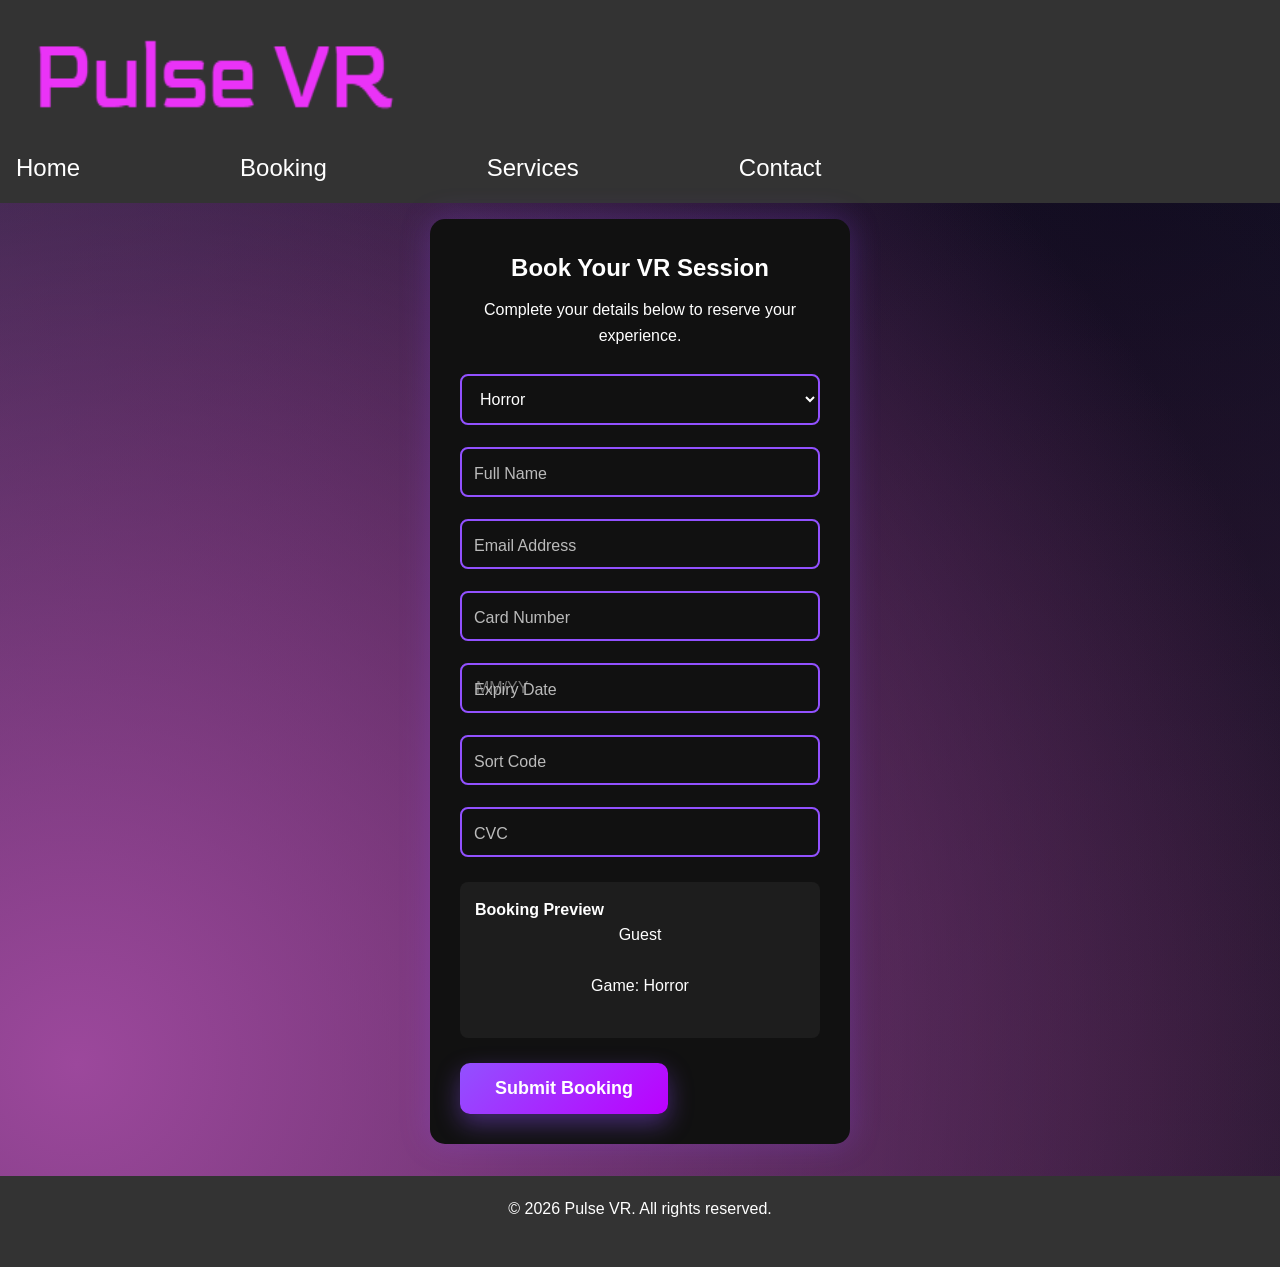
<file: booking.html>
<!DOCTYPE html>
<html lang="en">
<head>
    <!-- Basic Metadata -->
    <meta charset="UTF-8">
    <meta name="viewport" content="width=device-width, initial-scale=1.0">
    <meta name="description" content="Book your Pulse VR experience today.">
    <meta name="author" content="Pulse VR">

    <title>Pulse VR | Booking</title>

    <link rel="stylesheet" href="booking.css">
    <link rel="icon" href="favicon.ico" type="image/x-icon">

    <style>
        body {
    margin: 0;
    min-height: 100vh;
    color: white;

    background:
        radial-gradient(100% 100% at var(--157-x-position) var(--157-y-position), #9c489c 0%, transparent),
        radial-gradient(100% 100% at var(--158-x-position) var(--158-y-position), #341834 -43%, transparent),
        radial-gradient(100% 100% at var(--159-x-position) var(--159-y-position), #000111 -38%, transparent),
        radial-gradient(100% 100% at var(--160-x-position) var(--160-y-position), #3a123b -44%, transparent),
        radial-gradient(100% 100% at var(--161-x-position) var(--161-y-position), #1d1827 -67%, transparent),
        #1b253b;

    animation: main 6s ease-in-out infinite;
}

@property --157-x-position {
    syntax: "<percentage>";
    inherits: false;
    initial-value: 6%;
}

@property --157-y-position {
    syntax: "<percentage>";
    inherits: false;
    initial-value: 84%;
}

@property --158-x-position {
    syntax: "<percentage>";
    inherits: false;
    initial-value: 89%;
}

@property --158-y-position {
    syntax: "<percentage>";
    inherits: false;
    initial-value: 87%;
}

@property --159-x-position {
    syntax: "<percentage>";
    inherits: false;
    initial-value: 89%;
}

@property --159-y-position {
    syntax: "<percentage>";
    inherits: false;
    initial-value: 11%;
}

@property --160-x-position {
    syntax: "<percentage>";
    inherits: false;
    initial-value: 39%;
}

@property --160-y-position {
    syntax: "<percentage>";
    inherits: false;
    initial-value: 71%;
}

@property --161-x-position {
    syntax: "<percentage>";
    inherits: false;
    initial-value: 52%;
}

@property --161-y-position {
    syntax: "<percentage>";
    inherits: false;
    initial-value: 53%;
}

@keyframes main {
    0% {
        --157-x-position: 6%;
        --157-y-position: 84%;
        --158-x-position: 89%;
        --158-y-position: 87%;
        --159-x-position: 89%;
        --159-y-position: 11%;
        --160-x-position: 39%;
        --160-y-position: 71%;
        --161-x-position: 52%;
        --161-y-position: 53%;
    }

    50% {
        --157-x-position: 80%;
        --157-y-position: 15%;
        --158-x-position: 20%;
        --158-y-position: 20%;
        --159-x-position: 20%;
        --159-y-position: 20%;
        --160-x-position: 20%;
        --160-y-position: 20%;
        --161-x-position: 20%;
        --161-y-position: 20%;
    }

    100% {
        --157-x-position: 6%;
        --157-y-position: 84%;
        --158-x-position: 89%;
        --158-y-position: 87%;
        --159-x-position: 89%;
        --159-y-position: 11%;
        --160-x-position: 39%;
        --160-y-position: 71%;
        --161-x-position: 52%;
        --161-y-position: 53%;
    }
}

@keyframes gradient-animation {
  0% {
    background-position: 0% 50%;
  }
  50% {
    background-position: 100% 50%;
  }
  100% {
    background-position: 0% 50%;
  }
}
        main{
            display:flex;
            justify-content:center;
            align-items:center;
            min-height:80vh;
        }

        section{
            animation:fadeIn 1s ease;
        }

        @keyframes fadeIn{
            from{
                opacity:0;
                transform:translateY(40px);
            }
            to{
                opacity:1;
                transform:translateY(0);
            }
        }

        /* KEEPING BUTTON CSS THE SAME */

        .testbtn {
          display: inline-block;
          padding: 15px 35px;
          font-size: 18px;
          font-weight: bold;
          color: white;
          text-decoration: none;

          background: linear-gradient(135deg, #9251FF, #BB00FF);
          border-radius: 10px;

          box-shadow: 0 10px 25px rgba(146, 81, 255, 0.4);
          transition: all 0.3s ease;

          position: relative;
          overflow: hidden;
          cursor:pointer;
          border:none;
        }

        .testbtn::before {
          content: "";
          position: absolute;
          top: 0;
          left: -100%;
          width: 100%;
          height: 100%;
          background: linear-gradient(
            120deg,
            transparent,
            rgba(255,255,255,0.4),
            transparent
          );
          transition: 0.5s;
        }

        .testbtn:hover::before {
          left: 100%;
        }

        .testbtn:hover {
          transform: translateY(-5px) scale(1.05);
          box-shadow: 0 15px 40px rgba(187, 0, 255, 0.6);
        }

        .booking-card{
            width:420px;
            padding:30px;
            border-radius:15px;
            background:#111;
            color:white;
            box-shadow:0 0 30px rgba(146,81,255,.25);
            animation: fadeUp 0.8s ease;
            transition: 0.35s ease;
        }

        .booking-card:hover{
            transform: translateY(-10px) scale(1.04);
            box-shadow: 0 0 30px rgba(187, 0, 255, 0.6);
        }

                @keyframes fadeUp {
            from {
                opacity: 0;
                transform: translateY(40px);
            }
            to {
                opacity: 1;
                transform: translateY(0);
            }
        }

        h2{
            text-align:center;
            margin-bottom:10px;
        }

        p{
            text-align:center;
            margin-bottom:25px;
        }

        .input-group{
            position:relative;
            margin:22px 0;
        }

        .input-group input{
            width:100%;
            padding:14px;
            border:2px solid #9251FF;
            border-radius:8px;
            background:transparent;
            color:white;
            outline:none;
            font-size:16px;
        }

        .input-group label{
            position:absolute;
            left:14px;
            top:14px;
            transition:.3s;
            pointer-events:none;
            color:#bbb;
        }

        .input-group input:focus,
        .input-group input:valid{
            border-color:#BB00FF;
            box-shadow:0 0 15px #BB00FF;
        }

        .input-group input:focus + label,
        .input-group input:valid + label{
            top:-9px;
            left:10px;
            background:#111;
            padding:0 5px;
            font-size:12px;
            color:#BB00FF;
        }

        .select-group{
            margin-bottom:20px;
        }

        .select-group select{
            width:100%;
            padding:14px;
            border-radius:8px;
            border:2px solid #9251FF;
            background:#111;
            color:white;
            font-size:16px;
        }

        .select-group select:focus{
            border-color:#BB00FF;
            box-shadow:0 0 15px #BB00FF;
            outline:none;
        }

        .summary{
            margin:25px 0;
            padding:15px;
            border-radius:8px;
            background:#1d1d1d;
        }

        footer{
            text-align:center;
            padding:20px;
        }
    </style>
</head>

<body>

<header>

    <img src="assets/Logo2.png" width="420" height="125" alt="Pulse VR Logo">

    <nav>
        <ul>
            <li><a href="index.html">Home</a></li>
            <li><a href="booking.html">Booking</a></li>
            <li><a href="services.html">Services</a></li>
            <li><a href="contact.html">Contact</a></li>
        </ul>
    </nav>

</header>

<main>

<div class="booking-card">

    <h2>Book Your VR Session</h2>

    <p>Complete your details below to reserve your experience.</p>

    <form id="bookingForm">

        <div class="select-group">
            <select id="game">
                <option>Horror</option>
                <option>Action</option>
                <option>Role Play</option>
                <option>Simulation</option>
            </select>
        </div>

        <div class="input-group">
            <input type="text" id="name" required>
            <label>Full Name</label>
        </div>

        <div class="input-group">
            <input type="email" required>
            <label>Email Address</label>
        </div>

        <div class="input-group">
            <input type="text" maxlength="19" required>
            <label>Card Number</label>
        </div>

        <div class="input-group">
            <input type="text" placeholder="MM/YY" required>
            <label>Expiry Date</label>
        </div>

        <div class="input-group">
            <input type="text" maxlength="8" required>
            <label>Sort Code</label>
        </div>

        <div class="input-group">
            <input type="text" maxlength="3" required>
            <label>CVC</label>
        </div>

        <div class="summary">
            <strong>Booking Preview</strong>
            <p id="previewName">Guest</p>
            <p id="previewGame">Game: Horror</p>
        </div>

        <button type="submit" class="testbtn">
            Submit Booking
        </button>

    </form>

</div>

</main>

<footer>
    <p>&copy; 2026 Pulse VR. All rights reserved.</p>
</footer>

<script>
const nameInput = document.getElementById("name");
const gameSelect = document.getElementById("game");

const previewName = document.getElementById("previewName");
const previewGame = document.getElementById("previewGame");

nameInput.addEventListener("input", () => {
    previewName.textContent =
        nameInput.value.trim() || "Guest";
});

gameSelect.addEventListener("change", () => {
    previewGame.textContent =
        "Game: " + gameSelect.value;
});

document
    .getElementById("bookingForm")
    .addEventListener("submit", function(e){

        e.preventDefault();

        alert(
            "Thank you " +
            (nameInput.value || "Guest") +
            "! Your booking has been submitted."
        );

        window.location.href = "response.html";
    });
</script>

</body>
</html>
</file>
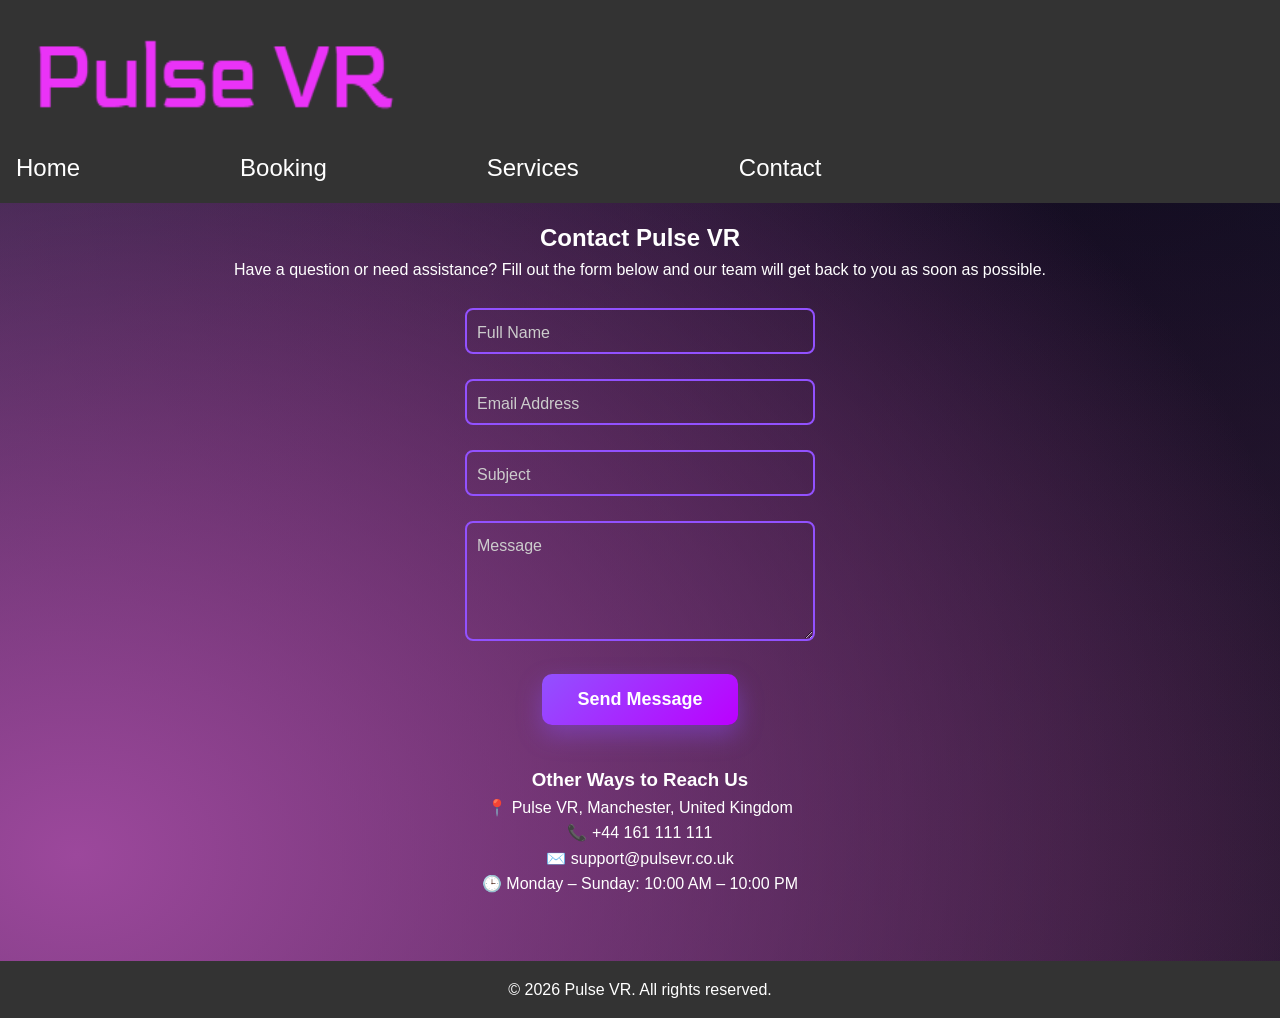
<file: contact.html>
<!DOCTYPE html>
<html lang="en">
<head>
    <!-- Basic Metadata -->
    <meta charset="UTF-8">
    <meta name="viewport" content="width=device-width, initial-scale=1.0">
    <meta name="description" content="Contact Pulse VR">
    <meta name="author" content="Pulse VR">

    <title>Pulse VR | Contact</title>

    <link rel="stylesheet" href="styles.css">
    <link rel="icon" href="favicon.ico" type="image/x-icon">

    <style>
        /* Floating input fields */
        .input-group {
            position: relative;
            margin: 25px 0;
            width: 350px;
        }

        .input-group input,
        .input-group textarea {
            width: 100%;
            padding: 12px;
            background: transparent;
            border: 2px solid #9251FF;
            border-radius: 8px;
            outline: none;
            color: white;
            font-size: 16px;
            transition: 0.3s;
            resize: vertical;
        }

        .input-group textarea {
            min-height: 120px;
            font-family: Arial, sans-serif;
        }

        .input-group label {
            position: absolute;
            left: 12px;
            top: 12px;
            color: #ccc;
            pointer-events: none;
            transition: 0.3s;
        }

        .input-group input:focus,
        .input-group input:valid,
        .input-group textarea:focus,
        .input-group textarea:valid {
            border-color: #BB00FF;
            box-shadow: 0 0 15px #BB00FF;
        }

        .input-group input:focus + label,
        .input-group input:valid + label,
        .input-group textarea:focus + label,
        .input-group textarea:valid + label {
            top: -10px;
            left: 10px;
            font-size: 12px;
            background: black;
            padding: 0 5px;
            color: #BB00FF;
        }

        /* Keep button styling consistent */
        .testbtn {
            display: inline-block;
            padding: 15px 35px;
            font-size: 18px;
            font-weight: bold;
            color: white;
            text-decoration: none;
            background: linear-gradient(135deg, #9251FF, #BB00FF);
            border-radius: 10px;
            box-shadow: 0 10px 25px rgba(146, 81, 255, 0.4);
            transition: all 0.3s ease;
            position: relative;
            overflow: hidden;
            border: none;
            cursor: pointer;
        }

        .testbtn::before {
            content: "";
            position: absolute;
            top: 0;
            left: -100%;
            width: 100%;
            height: 100%;
            background: linear-gradient(
                120deg,
                transparent,
                rgba(255,255,255,0.4),
                transparent
            );
            transition: 0.5s;
        }

        .testbtn:hover::before {
            left: 100%;
        }

        .testbtn:hover {
            transform: translateY(-5px) scale(1.05);
            box-shadow: 0 15px 40px rgba(187, 0, 255, 0.6);
        }

        .contact-container {
            display: flex;
            flex-direction: column;
            align-items: center;
            animation: fadeIn 0.8s ease;
        }

        @keyframes fadeIn {
            from {
                opacity: 0;
                transform: translateY(25px);
            }
            to {
                opacity: 1;
                transform: translateY(0);
            }
        }

        .contact-info {
            margin-top: 40px;
            text-align: center;
        }
        body {
    margin: 0;
    min-height: 100vh;
    color: white;

    background:
        radial-gradient(100% 100% at var(--157-x-position) var(--157-y-position), #9c489c 0%, transparent),
        radial-gradient(100% 100% at var(--158-x-position) var(--158-y-position), #341834 -43%, transparent),
        radial-gradient(100% 100% at var(--159-x-position) var(--159-y-position), #000111 -38%, transparent),
        radial-gradient(100% 100% at var(--160-x-position) var(--160-y-position), #3a123b -44%, transparent),
        radial-gradient(100% 100% at var(--161-x-position) var(--161-y-position), #1d1827 -67%, transparent),
        #1b253b;

    animation: main 6s ease-in-out infinite;
}

@property --157-x-position {
    syntax: "<percentage>";
    inherits: false;
    initial-value: 6%;
}

@property --157-y-position {
    syntax: "<percentage>";
    inherits: false;
    initial-value: 84%;
}

@property --158-x-position {
    syntax: "<percentage>";
    inherits: false;
    initial-value: 89%;
}

@property --158-y-position {
    syntax: "<percentage>";
    inherits: false;
    initial-value: 87%;
}

@property --159-x-position {
    syntax: "<percentage>";
    inherits: false;
    initial-value: 89%;
}

@property --159-y-position {
    syntax: "<percentage>";
    inherits: false;
    initial-value: 11%;
}

@property --160-x-position {
    syntax: "<percentage>";
    inherits: false;
    initial-value: 39%;
}

@property --160-y-position {
    syntax: "<percentage>";
    inherits: false;
    initial-value: 71%;
}

@property --161-x-position {
    syntax: "<percentage>";
    inherits: false;
    initial-value: 52%;
}

@property --161-y-position {
    syntax: "<percentage>";
    inherits: false;
    initial-value: 53%;
}

@keyframes main {
    0% {
        --157-x-position: 6%;
        --157-y-position: 84%;
        --158-x-position: 89%;
        --158-y-position: 87%;
        --159-x-position: 89%;
        --159-y-position: 11%;
        --160-x-position: 39%;
        --160-y-position: 71%;
        --161-x-position: 52%;
        --161-y-position: 53%;
    }

    50% {
        --157-x-position: 80%;
        --157-y-position: 15%;
        --158-x-position: 20%;
        --158-y-position: 20%;
        --159-x-position: 20%;
        --159-y-position: 20%;
        --160-x-position: 20%;
        --160-y-position: 20%;
        --161-x-position: 20%;
        --161-y-position: 20%;
    }

    100% {
        --157-x-position: 6%;
        --157-y-position: 84%;
        --158-x-position: 89%;
        --158-y-position: 87%;
        --159-x-position: 89%;
        --159-y-position: 11%;
        --160-x-position: 39%;
        --160-y-position: 71%;
        --161-x-position: 52%;
        --161-y-position: 53%;
    }
}

@keyframes gradient-animation {
  0% {
    background-position: 0% 50%;
  }
  50% {
    background-position: 100% 50%;
  }
  100% {
    background-position: 0% 50%;
  }
}
    </style>
</head>

<body>

<header>
    <img src="./assets/Logo2.png" width="420" height="125" alt="Pulse VR Logo">

    <nav>
        <ul>
            <li><a href="index.html">Home</a></li>
            <li><a href="booking.html">Booking</a></li>
            <li><a href="services.html">Services</a></li>
            <li><a href="contact.html">Contact</a></li>
        </ul>
    </nav>
</header>

<main>
    <section class="contact-container">
        <h2>Contact Pulse VR</h2>

        <p>
            Have a question or need assistance? Fill out the form below and our
            team will get back to you as soon as possible.
        </p>

        <form action="contactresponse.html">

            <div class="input-group">
                <input type="text" required>
                <label>Full Name</label>
            </div>

            <div class="input-group">
                <input type="email" required>
                <label>Email Address</label>
            </div>

            <div class="input-group">
                <input type="text" required>
                <label>Subject</label>
            </div>

            <div class="input-group">
                <textarea required></textarea>
                <label>Message</label>
            </div>

            <button type="submit" class="testbtn">
                Send Message
            </button>

        </form>

        <div class="contact-info">
            <h3>Other Ways to Reach Us</h3>
            <p>📍 Pulse VR, Manchester, United Kingdom</p>
            <p>📞 +44 161 111 111</p>
            <p>✉️ support@pulsevr.co.uk</p>
            <p>🕒 Monday – Sunday: 10:00 AM – 10:00 PM</p>
        </div>
    </section>
</main>

<footer>
    <p>&copy; 2026 Pulse VR. All rights reserved.</p>
</footer>

</body>
</html>
</file>
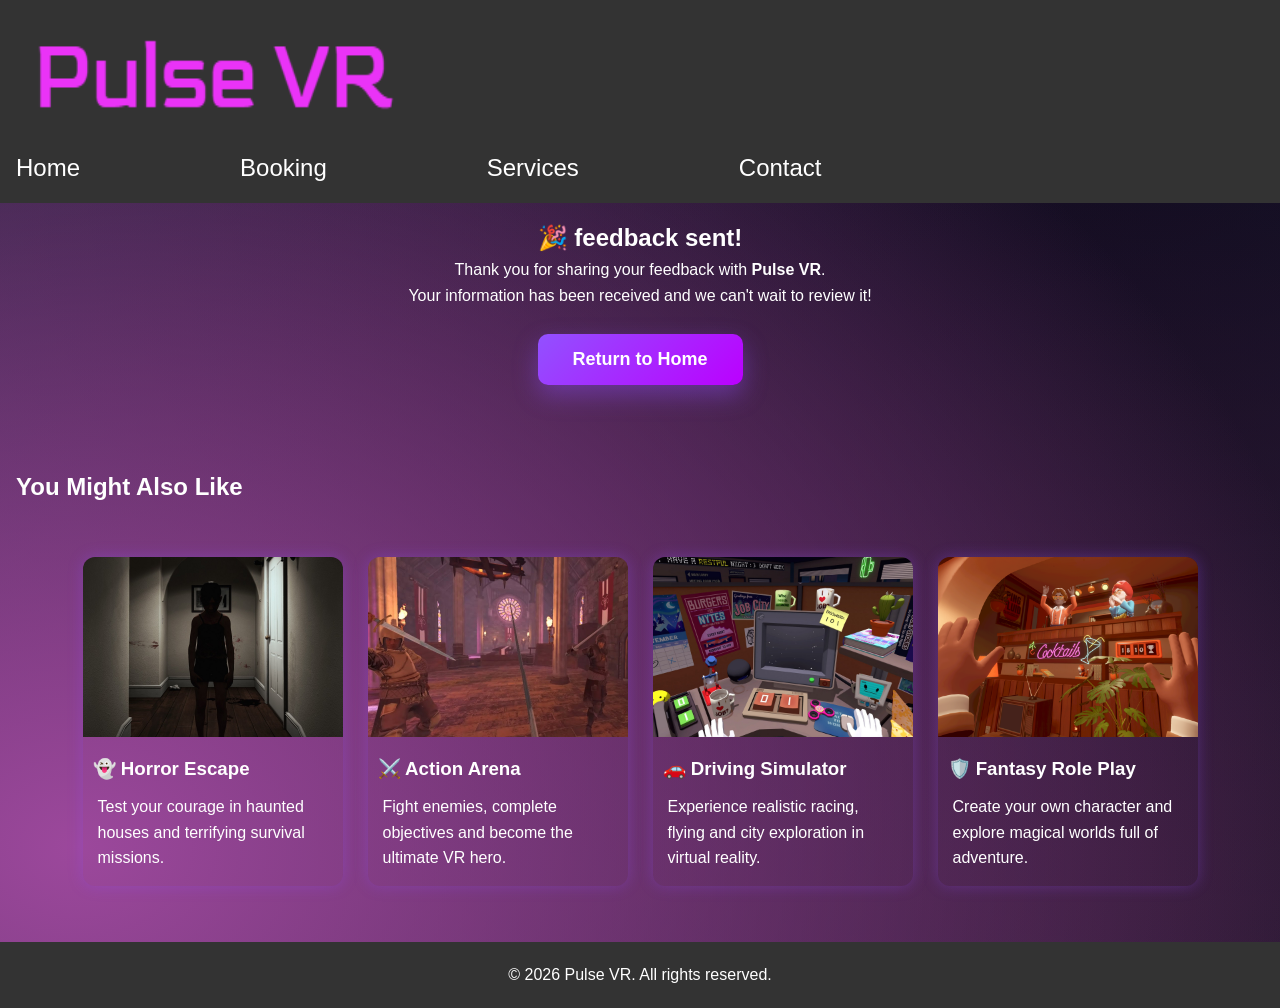
<file: contactresponse.html>
<!DOCTYPE html>
<html lang="en">
<head>
    <!-- Basic Metadata -->
    <meta charset="UTF-8">
    <meta name="viewport" content="width=device-width, initial-scale=1.0">
    <meta name="description" content="Booking confirmation for Pulse VR">
    <meta name="author" content="Pulse VR">

    <title>Pulse VR | Booking Confirmed</title>

    <link rel="stylesheet" href="styles.css">
    <link rel="icon" href="favicon.ico" type="image/x-icon">

    <style>
body {
    margin: 0;
    min-height: 100vh;
    color: white;

    background:
        radial-gradient(100% 100% at var(--157-x-position) var(--157-y-position), #9c489c 0%, transparent),
        radial-gradient(100% 100% at var(--158-x-position) var(--158-y-position), #341834 -43%, transparent),
        radial-gradient(100% 100% at var(--159-x-position) var(--159-y-position), #000111 -38%, transparent),
        radial-gradient(100% 100% at var(--160-x-position) var(--160-y-position), #3a123b -44%, transparent),
        radial-gradient(100% 100% at var(--161-x-position) var(--161-y-position), #1d1827 -67%, transparent),
        #1b253b;

    animation: main 6s ease-in-out infinite;
}

@property --157-x-position {
    syntax: "<percentage>";
    inherits: false;
    initial-value: 6%;
}

@property --157-y-position {
    syntax: "<percentage>";
    inherits: false;
    initial-value: 84%;
}

@property --158-x-position {
    syntax: "<percentage>";
    inherits: false;
    initial-value: 89%;
}

@property --158-y-position {
    syntax: "<percentage>";
    inherits: false;
    initial-value: 87%;
}

@property --159-x-position {
    syntax: "<percentage>";
    inherits: false;
    initial-value: 89%;
}

@property --159-y-position {
    syntax: "<percentage>";
    inherits: false;
    initial-value: 11%;
}

@property --160-x-position {
    syntax: "<percentage>";
    inherits: false;
    initial-value: 39%;
}

@property --160-y-position {
    syntax: "<percentage>";
    inherits: false;
    initial-value: 71%;
}

@property --161-x-position {
    syntax: "<percentage>";
    inherits: false;
    initial-value: 52%;
}

@property --161-y-position {
    syntax: "<percentage>";
    inherits: false;
    initial-value: 53%;
}

@keyframes main {
    0% {
        --157-x-position: 6%;
        --157-y-position: 84%;
        --158-x-position: 89%;
        --158-y-position: 87%;
        --159-x-position: 89%;
        --159-y-position: 11%;
        --160-x-position: 39%;
        --160-y-position: 71%;
        --161-x-position: 52%;
        --161-y-position: 53%;
    }

    50% {
        --157-x-position: 80%;
        --157-y-position: 15%;
        --158-x-position: 20%;
        --158-y-position: 20%;
        --159-x-position: 20%;
        --159-y-position: 20%;
        --160-x-position: 20%;
        --160-y-position: 20%;
        --161-x-position: 20%;
        --161-y-position: 20%;
    }

    100% {
        --157-x-position: 6%;
        --157-y-position: 84%;
        --158-x-position: 89%;
        --158-y-position: 87%;
        --159-x-position: 89%;
        --159-y-position: 11%;
        --160-x-position: 39%;
        --160-y-position: 71%;
        --161-x-position: 52%;
        --161-y-position: 53%;
    }
}

@keyframes gradient-animation {
  0% {
    background-position: 0% 50%;
  }
  50% {
    background-position: 100% 50%;
  }
  100% {
    background-position: 0% 50%;
  }
}

        /* Button styling */
        .testbtn {
            display: inline-block;
            padding: 15px 35px;
            font-size: 18px;
            font-weight: bold;
            color: white;
            text-decoration: none;
            background: linear-gradient(135deg, #9251FF, #BB00FF);
            border-radius: 10px;
            box-shadow: 0 10px 25px rgba(146, 81, 255, 0.4);
            transition: all 0.3s ease;
            border: none;
            cursor: pointer;
            overflow: hidden;
            position: relative;
        }

        .testbtn::before {
            content: "";
            position: absolute;
            top: 0;
            left: -100%;
            width: 100%;
            height: 100%;
            background: linear-gradient(
                120deg,
                transparent,
                rgba(255,255,255,0.4),
                transparent
            );
            transition: 0.5s;
        }

        .testbtn:hover::before {
            left: 100%;
        }

        .testbtn:hover {
            transform: translateY(-5px) scale(1.05);
            box-shadow: 0 15px 40px rgba(187, 0, 255, 0.6);
        }

        .suggestions {
            display: flex;
            flex-wrap: wrap;
            justify-content: center;
            gap: 25px;
            margin-top: 50px;
        }

        .card {
            width: 260px;
            border-radius: 12px;
            overflow: hidden;
            transition: 0.3s ease;
            box-shadow: 0 0 15px rgba(146, 81, 255, 0.3);
        }

        .card:hover {
            transform: scale(1.05);
            box-shadow: 0 0 30px rgba(187, 0, 255, 0.6);
        }

        .card img {
            width: 100%;
            height: 180px;
            object-fit: cover;
        }

        .card h3 {
            margin: 10px;
        }

        .card p {
            padding: 0 15px 15px;
        }

        footer {
            text-align: center;
            padding: 20px;
            margin-top: 40px;
        }
    </style>
</head>

<body>

<header>
    <img src="./assets/Logo2.png" width="420" height="125" alt="Pulse VR Logo">

    <nav>
        <ul>
            <li><a href="index.html">Home</a></li>
            <li><a href="booking.html">Booking</a></li>
            <li><a href="services.html">Services</a></li>
            <li><a href="#">Contact</a></li>
        </ul>
    </nav>
</header>

<main>

    <section>
        <h2>🎉 feedback sent!</h2>

        <p>
            Thank you for sharing your feedback with <strong>Pulse VR</strong>.<br>
            Your information has been received and we can't wait to review it!
        </p>

        <br>

        <form action="index.html">
            <button type="submit" class="testbtn">
                Return to Home
            </button>
        </form>
    </section>

    <br><br>

    <h2>You Might Also Like</h2>

    <div class="suggestions">

        <div class="card">
            <img src="./assets/horror.jpg" alt="Horror Game">
            <h3>👻 Horror Escape</h3>
            <p>Test your courage in haunted houses and terrifying survival missions.</p>
        </div>

        <div class="card">
            <img src="./assets/action.jpg" alt="Action Game">
            <h3>⚔️ Action Arena</h3>
            <p>Fight enemies, complete objectives and become the ultimate VR hero.</p>
        </div>

        <div class="card">
            <img src="./assets/similation.jpg" alt="Simulation Game">
            <h3>🚗 Driving Simulator</h3>
            <p>Experience realistic racing, flying and city exploration in virtual reality.</p>
        </div>

        <div class="card">
            <img src="./assets/role play.png" alt="Role Play Game">
            <h3>🛡️ Fantasy Role Play</h3>
            <p>Create your own character and explore magical worlds full of adventure.</p>
        </div>

    </div>

</main>

<footer>
    <p>&copy; 2026 Pulse VR. All rights reserved.</p>
</footer>

</body>
</html>
</file>
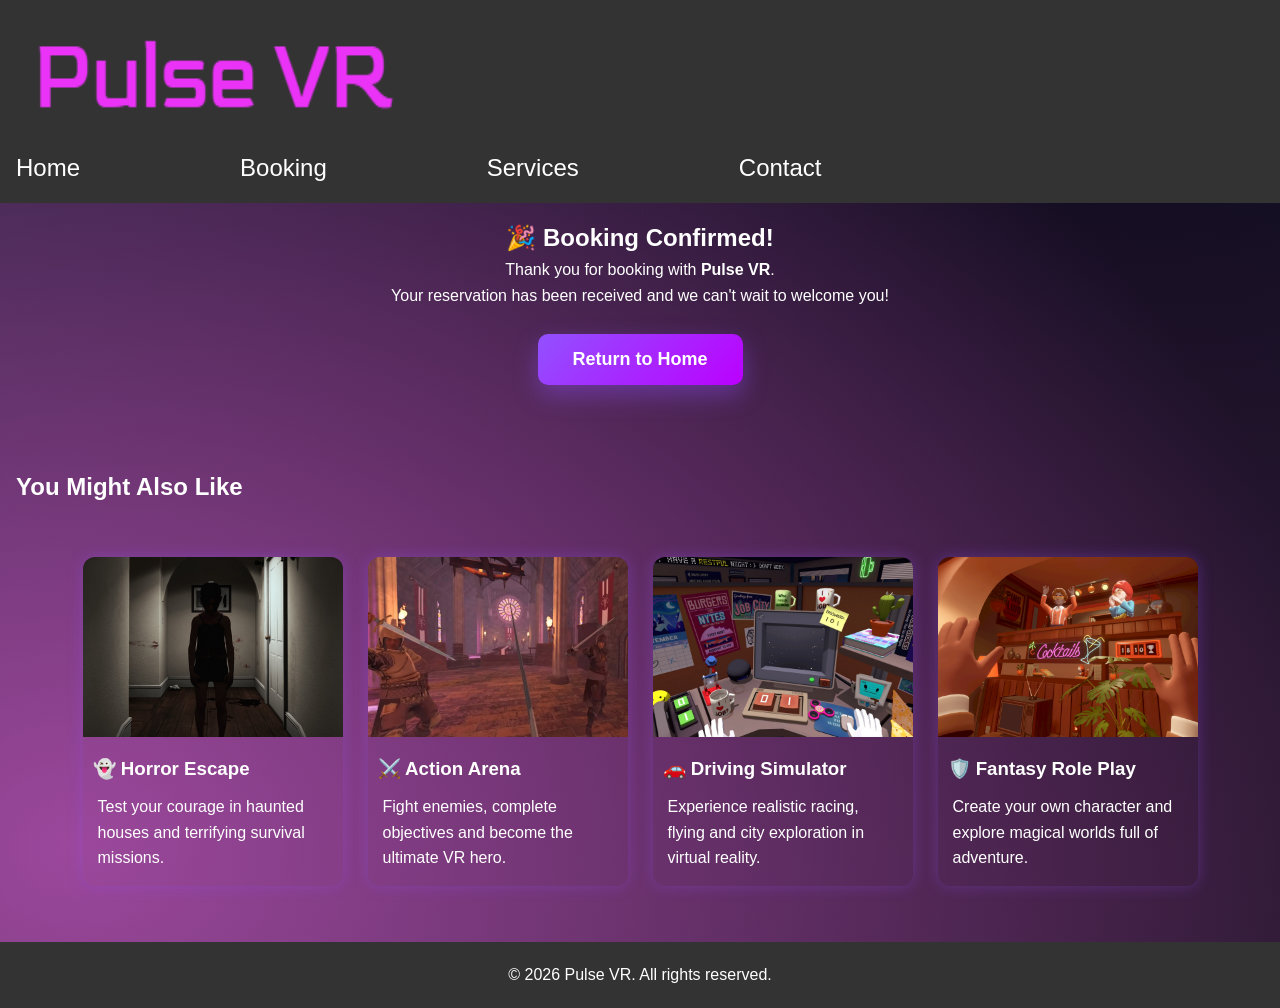
<file: response.html>
<!DOCTYPE html>
<html lang="en">
<head>
    <!-- Basic Metadata -->
    <meta charset="UTF-8">
    <meta name="viewport" content="width=device-width, initial-scale=1.0">
    <meta name="description" content="Booking confirmation for Pulse VR">
    <meta name="author" content="Pulse VR">

    <title>Pulse VR | Booking Confirmed</title>

    <link rel="stylesheet" href="styles.css">
    <link rel="icon" href="favicon.ico" type="image/x-icon">

    <style>
body {
    margin: 0;
    min-height: 100vh;
    color: white;

    background:
        radial-gradient(100% 100% at var(--157-x-position) var(--157-y-position), #9c489c 0%, transparent),
        radial-gradient(100% 100% at var(--158-x-position) var(--158-y-position), #341834 -43%, transparent),
        radial-gradient(100% 100% at var(--159-x-position) var(--159-y-position), #000111 -38%, transparent),
        radial-gradient(100% 100% at var(--160-x-position) var(--160-y-position), #3a123b -44%, transparent),
        radial-gradient(100% 100% at var(--161-x-position) var(--161-y-position), #1d1827 -67%, transparent),
        #1b253b;

    animation: main 6s ease-in-out infinite;
}

@property --157-x-position {
    syntax: "<percentage>";
    inherits: false;
    initial-value: 6%;
}

@property --157-y-position {
    syntax: "<percentage>";
    inherits: false;
    initial-value: 84%;
}

@property --158-x-position {
    syntax: "<percentage>";
    inherits: false;
    initial-value: 89%;
}

@property --158-y-position {
    syntax: "<percentage>";
    inherits: false;
    initial-value: 87%;
}

@property --159-x-position {
    syntax: "<percentage>";
    inherits: false;
    initial-value: 89%;
}

@property --159-y-position {
    syntax: "<percentage>";
    inherits: false;
    initial-value: 11%;
}

@property --160-x-position {
    syntax: "<percentage>";
    inherits: false;
    initial-value: 39%;
}

@property --160-y-position {
    syntax: "<percentage>";
    inherits: false;
    initial-value: 71%;
}

@property --161-x-position {
    syntax: "<percentage>";
    inherits: false;
    initial-value: 52%;
}

@property --161-y-position {
    syntax: "<percentage>";
    inherits: false;
    initial-value: 53%;
}

@keyframes main {
    0% {
        --157-x-position: 6%;
        --157-y-position: 84%;
        --158-x-position: 89%;
        --158-y-position: 87%;
        --159-x-position: 89%;
        --159-y-position: 11%;
        --160-x-position: 39%;
        --160-y-position: 71%;
        --161-x-position: 52%;
        --161-y-position: 53%;
    }

    50% {
        --157-x-position: 80%;
        --157-y-position: 15%;
        --158-x-position: 20%;
        --158-y-position: 20%;
        --159-x-position: 20%;
        --159-y-position: 20%;
        --160-x-position: 20%;
        --160-y-position: 20%;
        --161-x-position: 20%;
        --161-y-position: 20%;
    }

    100% {
        --157-x-position: 6%;
        --157-y-position: 84%;
        --158-x-position: 89%;
        --158-y-position: 87%;
        --159-x-position: 89%;
        --159-y-position: 11%;
        --160-x-position: 39%;
        --160-y-position: 71%;
        --161-x-position: 52%;
        --161-y-position: 53%;
    }
}

@keyframes gradient-animation {
  0% {
    background-position: 0% 50%;
  }
  50% {
    background-position: 100% 50%;
  }
  100% {
    background-position: 0% 50%;
  }
}
        /* Button styling */
        .testbtn {
            display: inline-block;
            padding: 15px 35px;
            font-size: 18px;
            font-weight: bold;
            color: white;
            text-decoration: none;
            background: linear-gradient(135deg, #9251FF, #BB00FF);
            border-radius: 10px;
            box-shadow: 0 10px 25px rgba(146, 81, 255, 0.4);
            transition: all 0.3s ease;
            border: none;
            cursor: pointer;
            overflow: hidden;
            position: relative;
        }

        .testbtn::before {
            content: "";
            position: absolute;
            top: 0;
            left: -100%;
            width: 100%;
            height: 100%;
            background: linear-gradient(
                120deg,
                transparent,
                rgba(255,255,255,0.4),
                transparent
            );
            transition: 0.5s;
        }

        .testbtn:hover::before {
            left: 100%;
        }

        .testbtn:hover {
            transform: translateY(-5px) scale(1.05);
            box-shadow: 0 15px 40px rgba(187, 0, 255, 0.6);
        }

        .suggestions {
            display: flex;
            flex-wrap: wrap;
            justify-content: center;
            gap: 25px;
            margin-top: 50px;
        }

        .card {
            width: 260px;
            border-radius: 12px;
            overflow: hidden;
            transition: 0.3s ease;
            box-shadow: 0 0 15px rgba(146, 81, 255, 0.3);
        }

        .card:hover {
            transform: scale(1.05);
            box-shadow: 0 0 30px rgba(187, 0, 255, 0.6);
        }

        .card img {
            width: 100%;
            height: 180px;
            object-fit: cover;
        }

        .card h3 {
            margin: 10px;
        }

        .card p {
            padding: 0 15px 15px;
        }

        footer {
            text-align: center;
            padding: 20px;
            margin-top: 40px;
        }
    </style>
</head>

<body>

<header>
    <img src="./assets/Logo2.png" width="420" height="125" alt="Pulse VR Logo">

    <nav>
        <ul>
            <li><a href="index.html">Home</a></li>
            <li><a href="booking.html">Booking</a></li>
            <li><a href="services.html">Services</a></li>
            <li><a href="#">Contact</a></li>
        </ul>
    </nav>
</header>

<main>

    <section>
        <h2>🎉 Booking Confirmed!</h2>

        <p>
            Thank you for booking with <strong>Pulse VR</strong>.<br>
            Your reservation has been received and we can't wait to welcome you!
        </p>

        <br>

        <form action="index.html">
            <button type="submit" class="testbtn">
                Return to Home
            </button>
        </form>
    </section>

    <br><br>

    <h2>You Might Also Like</h2>

    <div class="suggestions">

        <div class="card">
            <img src="./assets/horror.jpg" alt="Horror Game">
            <h3>👻 Horror Escape</h3>
            <p>Test your courage in haunted houses and terrifying survival missions.</p>
        </div>

        <div class="card">
            <img src="./assets/action.jpg" alt="Action Game">
            <h3>⚔️ Action Arena</h3>
            <p>Fight enemies, complete objectives and become the ultimate VR hero.</p>
        </div>

        <div class="card">
            <img src="./assets/similation.jpg" alt="Simulation Game">
            <h3>🚗 Driving Simulator</h3>
            <p>Experience realistic racing, flying and city exploration in virtual reality.</p>
        </div>

        <div class="card">
            <img src="./assets/role play.png" alt="Role Play Game">
            <h3>🛡️ Fantasy Role Play</h3>
            <p>Create your own character and explore magical worlds full of adventure.</p>
        </div>

    </div>

</main>

<footer>
    <p>&copy; 2026 Pulse VR. All rights reserved.</p>
</footer>

</body>
</html>
</file>
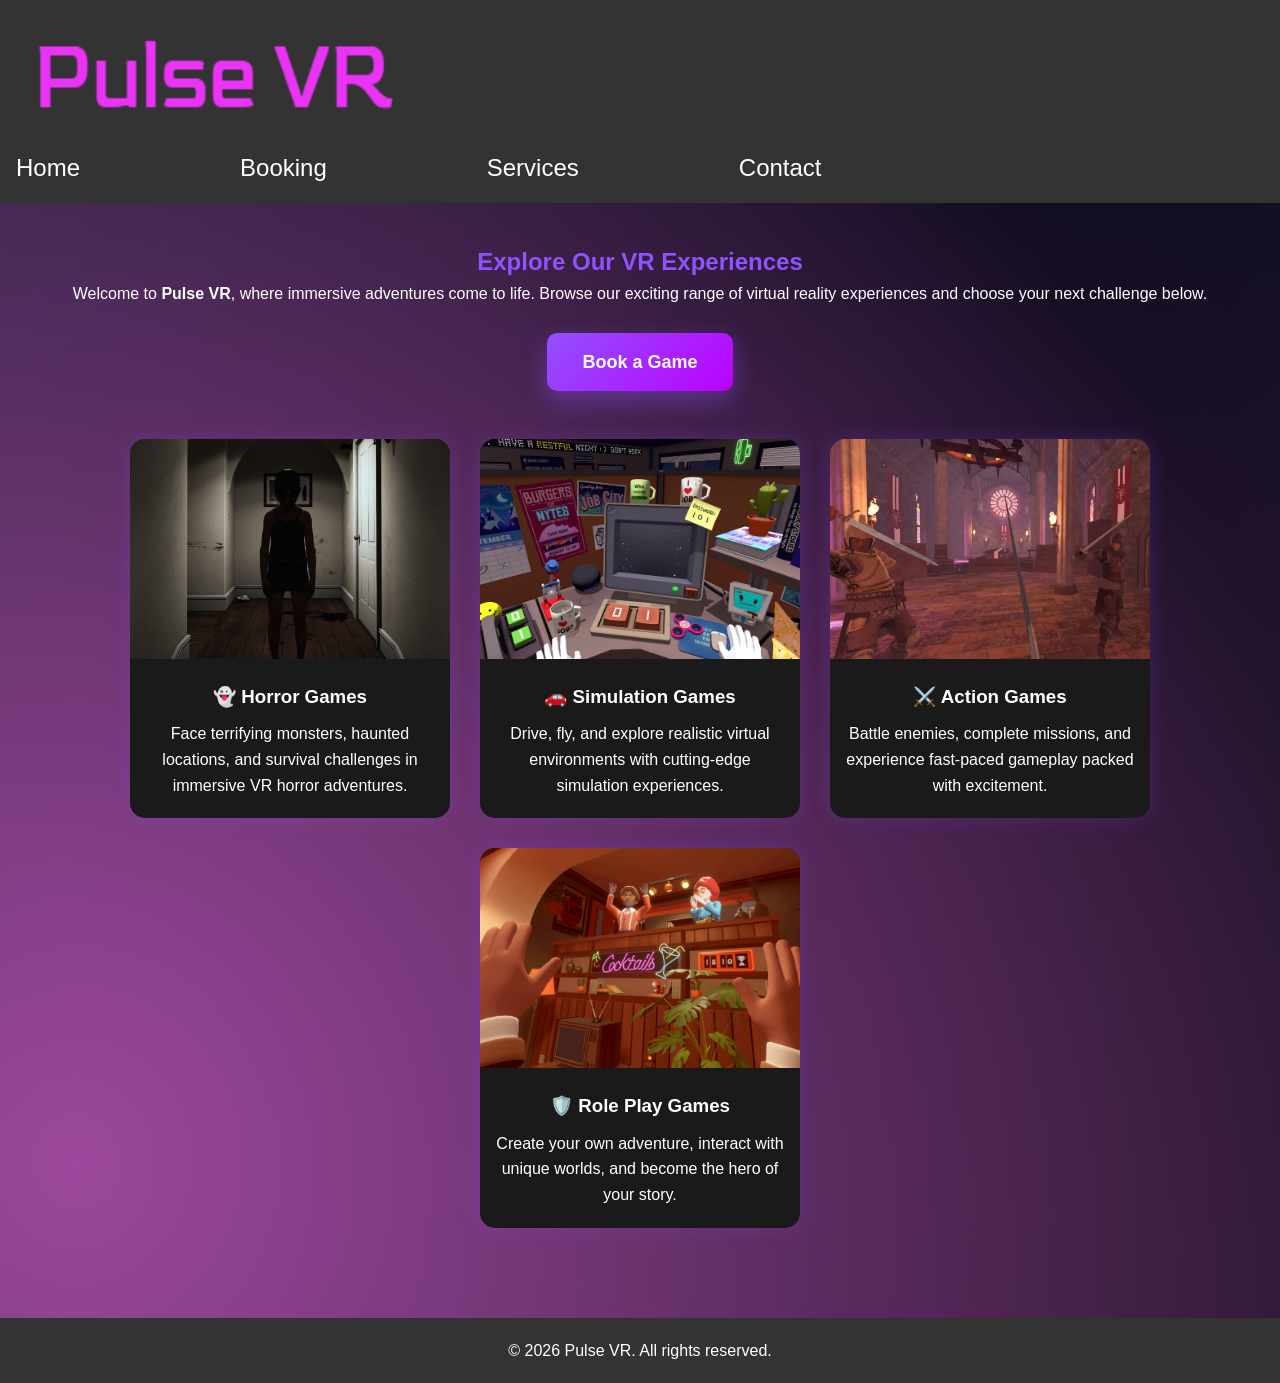
<file: services.html>
<!DOCTYPE html>
<html lang="en">
<head>
    <!-- Basic Metadata -->
    <meta charset="UTF-8">
    <meta name="viewport" content="width=device-width, initial-scale=1.0">
    <meta name="description" content="Explore the exciting VR experiences available at Pulse VR.">
    <meta name="author" content="Pulse VR">

    <title>Pulse VR | Services</title>

    <link rel="stylesheet" href="styles.css">
    <link rel="icon" href="favicon.ico" type="image/x-icon">

    <style>
      body {
    margin: 0;
    min-height: 100vh;
    color: white;

    background:
        radial-gradient(100% 100% at var(--157-x-position) var(--157-y-position), #9c489c 0%, transparent),
        radial-gradient(100% 100% at var(--158-x-position) var(--158-y-position), #341834 -43%, transparent),
        radial-gradient(100% 100% at var(--159-x-position) var(--159-y-position), #000111 -38%, transparent),
        radial-gradient(100% 100% at var(--160-x-position) var(--160-y-position), #3a123b -44%, transparent),
        radial-gradient(100% 100% at var(--161-x-position) var(--161-y-position), #1d1827 -67%, transparent),
        #1b253b;

    animation: main 6s ease-in-out infinite;
}

@property --157-x-position {
    syntax: "<percentage>";
    inherits: false;
    initial-value: 6%;
}

@property --157-y-position {
    syntax: "<percentage>";
    inherits: false;
    initial-value: 84%;
}

@property --158-x-position {
    syntax: "<percentage>";
    inherits: false;
    initial-value: 89%;
}

@property --158-y-position {
    syntax: "<percentage>";
    inherits: false;
    initial-value: 87%;
}

@property --159-x-position {
    syntax: "<percentage>";
    inherits: false;
    initial-value: 89%;
}

@property --159-y-position {
    syntax: "<percentage>";
    inherits: false;
    initial-value: 11%;
}

@property --160-x-position {
    syntax: "<percentage>";
    inherits: false;
    initial-value: 39%;
}

@property --160-y-position {
    syntax: "<percentage>";
    inherits: false;
    initial-value: 71%;
}

@property --161-x-position {
    syntax: "<percentage>";
    inherits: false;
    initial-value: 52%;
}

@property --161-y-position {
    syntax: "<percentage>";
    inherits: false;
    initial-value: 53%;
}

@keyframes main {
    0% {
        --157-x-position: 6%;
        --157-y-position: 84%;
        --158-x-position: 89%;
        --158-y-position: 87%;
        --159-x-position: 89%;
        --159-y-position: 11%;
        --160-x-position: 39%;
        --160-y-position: 71%;
        --161-x-position: 52%;
        --161-y-position: 53%;
    }

    50% {
        --157-x-position: 80%;
        --157-y-position: 15%;
        --158-x-position: 20%;
        --158-y-position: 20%;
        --159-x-position: 20%;
        --159-y-position: 20%;
        --160-x-position: 20%;
        --160-y-position: 20%;
        --161-x-position: 20%;
        --161-y-position: 20%;
    }

    100% {
        --157-x-position: 6%;
        --157-y-position: 84%;
        --158-x-position: 89%;
        --158-y-position: 87%;
        --159-x-position: 89%;
        --159-y-position: 11%;
        --160-x-position: 39%;
        --160-y-position: 71%;
        --161-x-position: 52%;
        --161-y-position: 53%;
    }
}

@keyframes gradient-animation {
  0% {
    background-position: 0% 50%;
  }
  50% {
    background-position: 100% 50%;
  }
  100% {
    background-position: 0% 50%;
  }
}

        main {
            text-align: center;
            padding: 40px;
        }

        h2 {
            color: #9251FF;
        }

        /* Keep the button styling */
        .testbtn {
            display: inline-block;
            padding: 15px 35px;
            font-size: 18px;
            font-weight: bold;
            color: white;
            text-decoration: none;
            background: linear-gradient(135deg, #9251FF, #BB00FF);
            border-radius: 10px;
            box-shadow: 0 10px 25px rgba(146, 81, 255, 0.4);
            transition: all 0.3s ease;
            position: relative;
            overflow: hidden;
            border: none;
            cursor: pointer;
        }

        .testbtn::before {
            content: "";
            position: absolute;
            top: 0;
            left: -100%;
            width: 100%;
            height: 100%;
            background: linear-gradient(
                120deg,
                transparent,
                rgba(255,255,255,0.4),
                transparent
            );
            transition: 0.5s;
        }

        .testbtn:hover::before {
            left: 100%;
        }

        .testbtn:hover {
            transform: translateY(-5px) scale(1.05);
            box-shadow: 0 15px 40px rgba(187, 0, 255, 0.6);
        }

        /* Animated game cards */
        .games-container {
            display: flex;
            flex-wrap: wrap;
            justify-content: center;
            gap: 30px;
            margin-top: 40px;
        }

        .game-card {
            width: 320px;
            background: #1a1a1a;
            color: white;
            border-radius: 15px;
            overflow: hidden;
            transition: 0.35s ease;
            box-shadow: 0 0 20px rgba(146, 81, 255, 0.2);
            animation: fadeUp 0.8s ease;
        }

        .game-card:hover {
            transform: translateY(-10px) scale(1.04);
            box-shadow: 0 0 30px rgba(187, 0, 255, 0.6);
        }

        .game-card img {
            width: 100%;
            height: 220px;
            object-fit: cover;
            transition: transform 0.4s;
        }

        .game-card:hover img {
            transform: scale(1.08);
        }

        .game-card h3 {
            margin: 15px 0 10px;
        }

        .game-card p {
            padding: 0 15px 20px;
        }

        @keyframes fadeUp {
            from {
                opacity: 0;
                transform: translateY(40px);
            }
            to {
                opacity: 1;
                transform: translateY(0);
            }
        }

        footer {
            margin-top: 50px;
            text-align: center;
            padding: 20px;
        }
    </style>
</head>

<body>

<header>

    <img src="assets/Logo2.png" width="420" height="125" alt="Pulse VR Logo">

    <nav>
        <ul>
            <li><a href="index.html">Home</a></li>
            <li><a href="booking.html">Booking</a></li>
            <li><a href="services.html">Services</a></li>
            <li><a href="contact.html">Contact</a></li>
        </ul>
    </nav>

</header>

<main>

    <h2 id="title"></h2>

    <p>
        Welcome to <strong>Pulse VR</strong>, where immersive adventures come to
        life. Browse our exciting range of virtual reality experiences and
        choose your next challenge below.
    </p>

    <br>

    <a href="booking.html" class="testbtn">
        Book a Game
    </a>

    <div class="games-container">

        <div class="game-card">
            <img src="assets/horror.jpg" alt="Horror VR">
            <h3>👻 Horror Games</h3>
            <p>Face terrifying monsters, haunted locations, and survival challenges in immersive VR horror adventures.</p>
        </div>

        <div class="game-card">
            <img src="assets/similation.jpg" alt="Simulation VR">
            <h3>🚗 Simulation Games</h3>
            <p>Drive, fly, and explore realistic virtual environments with cutting-edge simulation experiences.</p>
        </div>

        <div class="game-card">
            <img src="assets/action.jpg" alt="Action VR">
            <h3>⚔️ Action Games</h3>
            <p>Battle enemies, complete missions, and experience fast-paced gameplay packed with excitement.</p>
        </div>

        <div class="game-card">
            <img src="assets/role play.png" alt="Role Play VR">
            <h3>🛡️ Role Play Games</h3>
            <p>Create your own adventure, interact with unique worlds, and become the hero of your story.</p>
        </div>

    </div>

</main>

<footer>
    <p>&copy; 2026 Pulse VR. All rights reserved.</p>
</footer>

<script>
const titles = [
    "Explore Our VR Experiences",
    "Choose Your Adventure",
    "Discover Incredible Worlds",
    "Play Without Limits"
];

let current = 0;
const heading = document.getElementById("title");

function changeTitle() {
    heading.style.opacity = 0;

    setTimeout(() => {
        heading.textContent = titles[current];
        heading.style.opacity = 1;
        current = (current + 1) % titles.length;
    }, 300);
}

heading.style.transition = "opacity 0.3s ease";
changeTitle();
setInterval(changeTitle, 3000);
</script>

</body>
</html>
</file>
<file: booking.css>
/* Reset default browser styles */
* {
    margin: 0;
    padding: 0;
    box-sizing: border-box;
}

/* Body styling */
body {
    font-family: Arial, sans-serif;
    line-height: 1.6;
    background-color: #f4f4f4;
    color: #333;
	background: linear-gradient(purple, lightgrey);

}


nav{
	text-align: right;
}


/* Header */
header {
    background: #333;
    color: #fff;
    padding: 1rem;
	font-family: Arial, Helvetica, sans-serif;
	
}

header h1 {
    margin-bottom: 0.5rem;
	text-align: right;
}


nav ul {
    list-style: none;
    display: flex;
    gap: 10rem;
	
}

nav a {
    color: #fff;
    text-decoration: none;
	font-size: 18pt;
}

nav:hover::before{
	transform: rotate(0deg);
	opacity: 1;
	
}

nav a:hover {
	background-color: grey;
	transform: perspective(800px) rotateX(8deg) rotateY(-8deg) scale(1.05);
    box-shadow: 0 20px 50px rgba(0,0,0,0.6);
}

/* Layout */
main {
    padding: 1rem;
	
}

section {
    margin-bottom: 2rem;
	float: center;
	text-align: left;
}


/* Sidebar */
aside {
    background: #ddd;
    padding: 1rem;
    margin: 1rem;
}

/* Footer */
footer {
    background: #333;
    color: #fff;
    text-align: center;
    padding: 1rem;
    margin-top: 1rem;
}
</file>
<file: styles.css>
/* Reset default browser styles */
* {
    margin: 0;
    padding: 0;
    box-sizing: border-box;
}

/* Body styling */
body {
    font-family: Arial, sans-serif;
    line-height: 1.6;
    background-color: #f4f4f4;
    color: #333;
	background: linear-gradient(purple, lightgrey);

}


nav{
	text-align: right;
}


/* Header */
header {
    background: #333;
    color: #fff;
    padding: 1rem;
	font-family: Arial, Helvetica, sans-serif;
	
}

header h1 {
    margin-bottom: 0.5rem;
	text-align: right;
}


nav ul {
    list-style: none;
    display: flex;
    gap: 10rem;
	
}

nav a {
    color: #fff;
    text-decoration: none;
	font-size: 18pt;
}

nav:hover::before{
	transform: rotate(0deg);
	opacity: 1;
	
}

nav a:hover {
	background-color: grey;
	transform: perspective(800px) rotateX(8deg) rotateY(-8deg) scale(1.05);
    box-shadow: 0 20px 50px rgba(0,0,0,0.6);
}

/* Layout */
main {
    padding: 1rem;
	
}

section {
    margin-bottom: 2rem;
	float: center;
	text-align: center;
}


/* Sidebar */
aside {
    background: #ddd;
    padding: 1rem;
    margin: 1rem;
}

/* Footer */
footer {
    background: #333;
    color: #fff;
    text-align: center;
    padding: 1rem;
    margin-top: 1rem;
}
</file>
